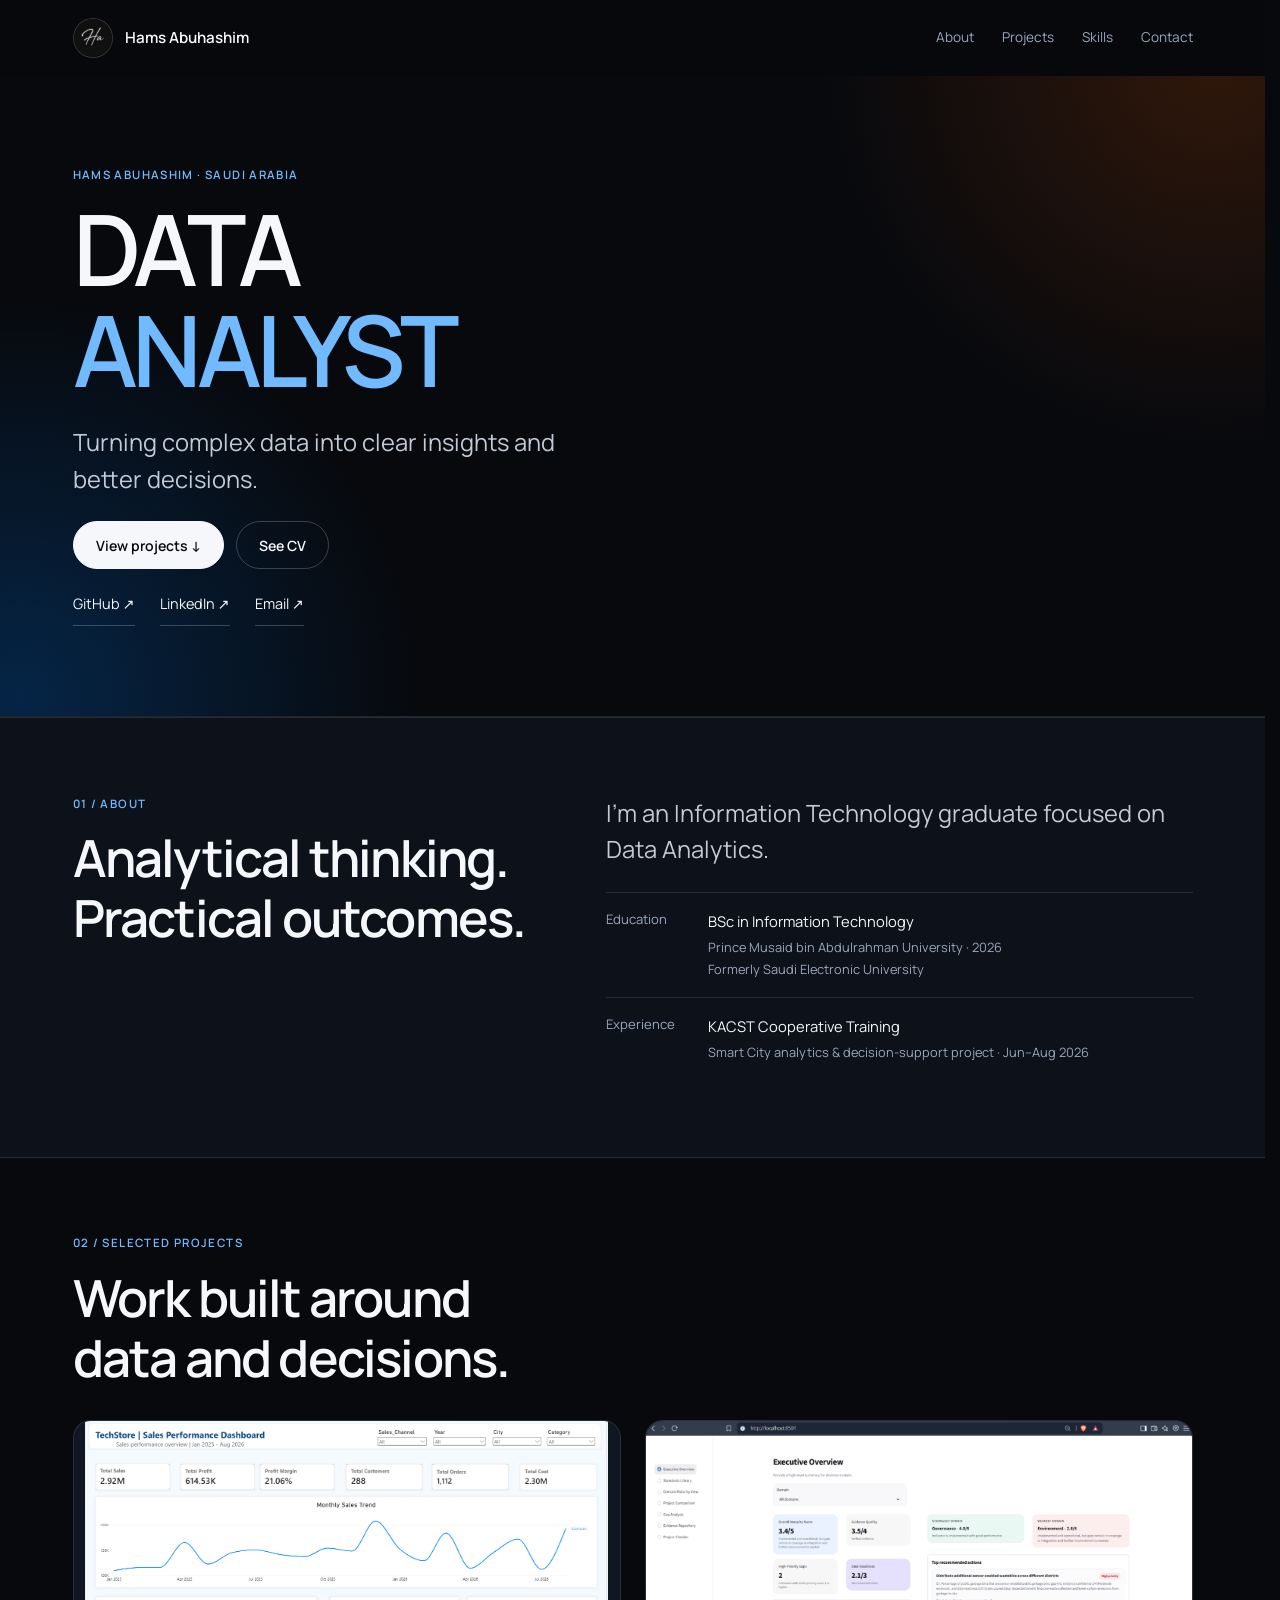
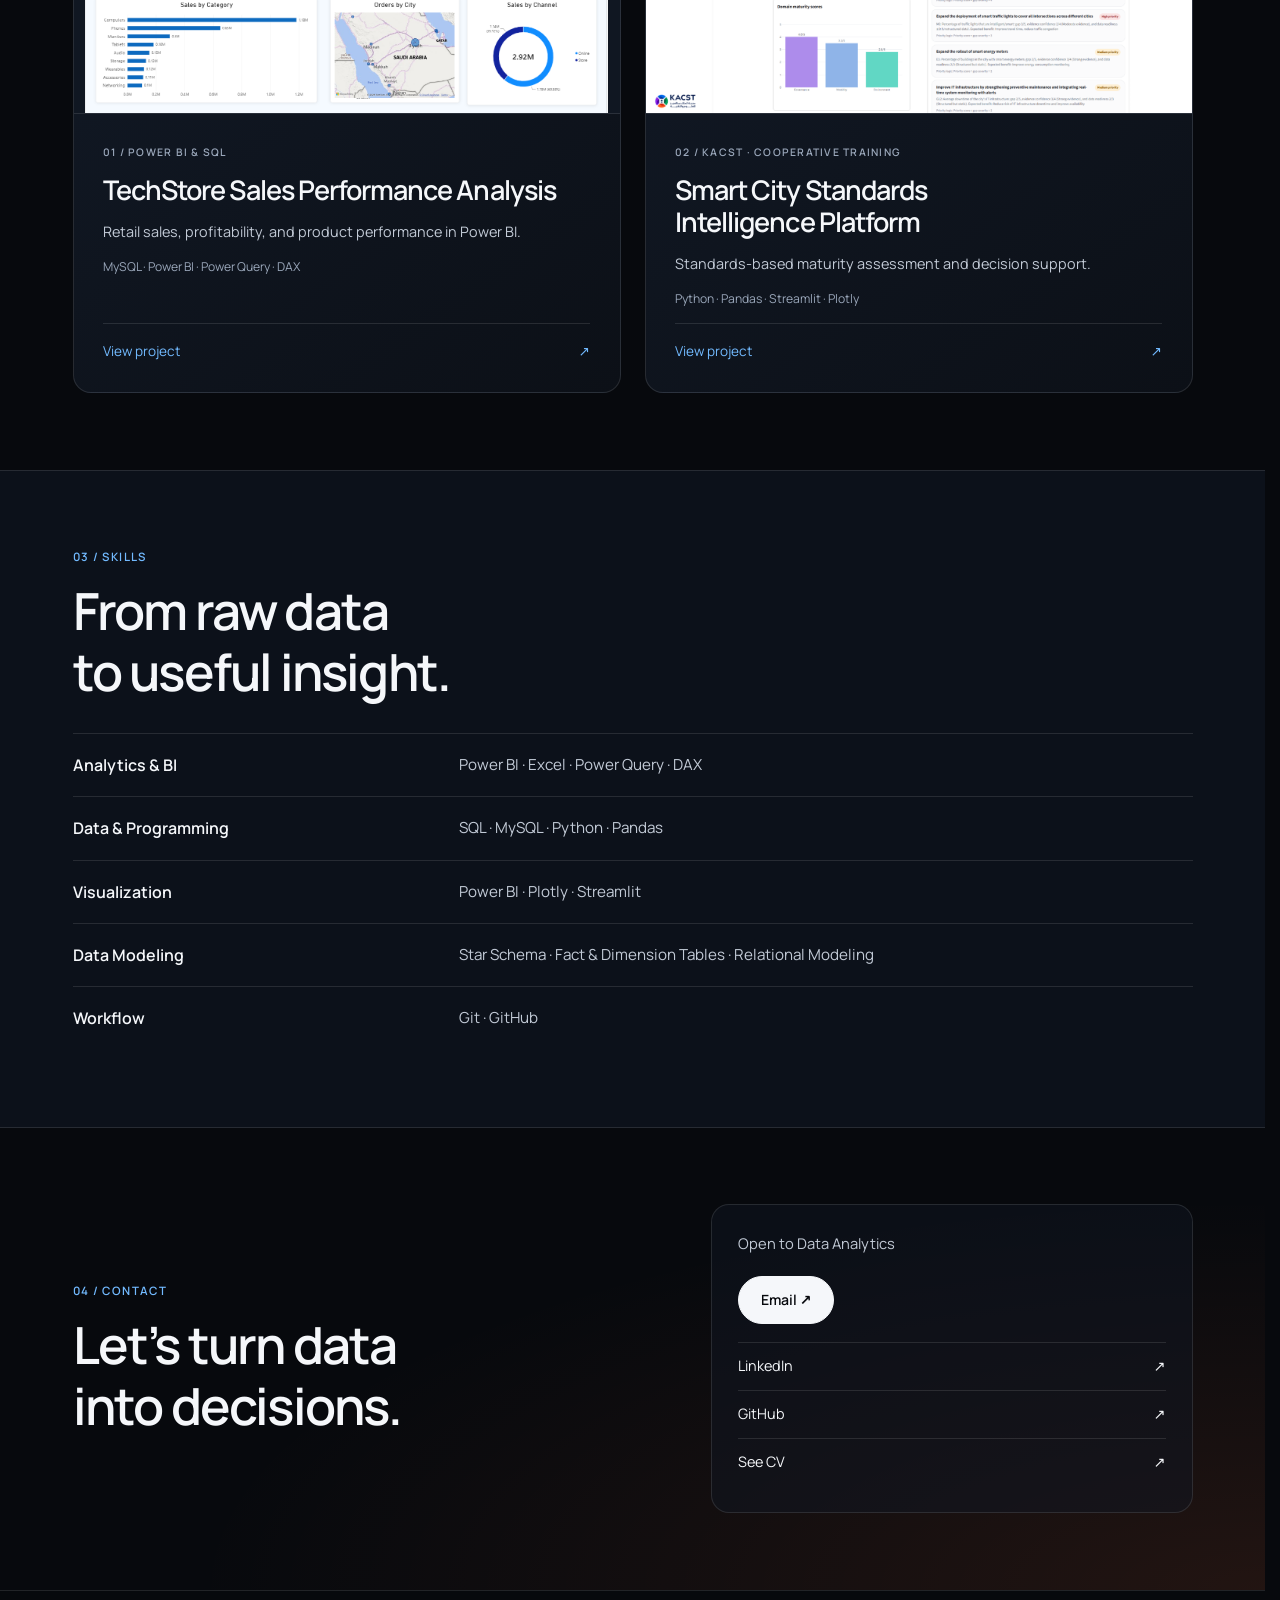
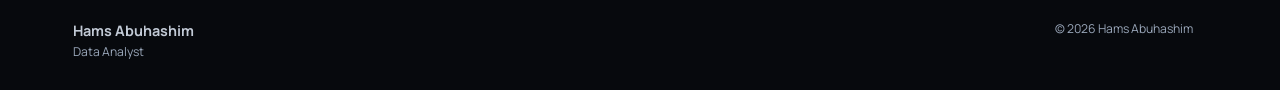
<file: index.html>
<!DOCTYPE html>
<html class="no-js" lang="en">
 <head>
  <meta charset="utf-8"/>
  <meta content="width=device-width, initial-scale=1" name="viewport"/>
  <meta content="Hams Abuhashim — Data Analyst portfolio featuring Power BI, SQL, Python, data modeling, and decision-support dashboards." name="description"/>
  <meta content="#07090D" name="theme-color"/>
  <meta content="dark" name="color-scheme"/>
  <meta content="website" property="og:type"/>
  <meta content="Hams Abuhashim | Data Analyst Portfolio" property="og:title"/>
  <meta content="Selected data analytics projects using Power BI, SQL, Python, and decision-support dashboards." property="og:description"/>
  <meta content="summary" name="twitter:card"/>
  <title>
   Hams Abuhashim | Data Analyst Portfolio
  </title>
  <link href="assets/favicon.svg" rel="icon" type="image/svg+xml"/>
  <link href="https://fonts.googleapis.com" rel="preconnect"/>
  <link crossorigin="" href="https://fonts.gstatic.com" rel="preconnect"/>
  <link href="https://fonts.googleapis.com/css2?family=Manrope:wght@400;500;600;700&amp;display=swap" rel="stylesheet"/>
  <link href="styles.css" rel="stylesheet"/>
  <script>
   document.documentElement.classList.remove('no-js');document.documentElement.classList.add('js');
  </script>
 </head>
 <body>
  <a class="skip-link" href="#main-content">
   Skip to content
  </a>
  <div aria-hidden="true" class="scroll-progress">
   <span data-scroll-progress="">
   </span>
  </div>
  <header class="site-header" data-header="">
   <div class="site-header__bar wrap">
    <a aria-label="Hams Abuhashim — home" class="brand" href="#top">
     <img alt="Ha glowing signature" class="brand__avatar" height="40" src="assets/avatar.png" width="40"/>
     <span>
      Hams Abuhashim
     </span>
    </a>
    <button aria-controls="site-nav" aria-expanded="false" aria-label="Open navigation" class="nav-toggle" data-nav-toggle="" type="button">
     <span class="nav-toggle__bar">
     </span>
     <span class="nav-toggle__bar">
     </span>
    </button>
    <nav aria-label="Main navigation" class="site-nav" data-nav="" id="site-nav">
     <ul class="site-nav__list">
      <li>
       <a class="site-nav__link" data-nav-link="" href="#about">
        About
       </a>
      </li>
      <li>
       <a class="site-nav__link" data-nav-link="" href="#projects">
        Projects
       </a>
      </li>
      <li>
       <a class="site-nav__link" data-nav-link="" href="#skills">
        Skills
       </a>
      </li>
      <li>
       <a class="site-nav__link" data-nav-link="" href="#contact">
        Contact
       </a>
      </li>
     </ul>
    </nav>
   </div>
  </header>
  <main id="main-content" tabindex="-1">
   <section aria-labelledby="hero-title" class="hero" id="top">
    <div aria-hidden="true" class="hero__glow hero__glow--warm">
    </div>
    <div aria-hidden="true" class="hero__glow hero__glow--blue">
    </div>
    <div class="wrap hero__grid">
     <div class="hero__content">
      <div data-hero="" style="--i:1">
       <p class="eyebrow">
        HAMS ABUHASHIM · SAUDI ARABIA
       </p>
       <h1 class="hero__title" id="hero-title">
        <span>
         DATA
        </span>
        <span class="hero__title-accent">
         ANALYST
        </span>
       </h1>
      </div>
      <p class="hero__statement" data-hero="" style="--i:2">
       Turning complex data into clear insights and better decisions.
      </p>
      <div class="hero__cta" data-hero="" style="--i:3">
       <div class="hero__actions">
        <a class="btn btn--primary" href="#projects">
         View projects ↓
        </a>
        <a aria-label="See CV (PDF, opens in a new tab)" class="btn btn--ghost" href="assets/Hams-Abuhashim-CV-2026.pdf" rel="noopener" target="_blank">
         See CV
        </a>
       </div>
       <div class="hero__links">
        <a class="link-line" href="https://github.com/mshams2" rel="noopener noreferrer" target="_blank">
         GitHub ↗
        </a>
        <a class="link-line" href="https://linkedin.com/in/1-mshams" rel="noopener noreferrer" target="_blank">
         LinkedIn ↗
        </a>
        <button aria-controls="email-dialog" aria-haspopup="dialog" class="link-line" data-open-dialog="email-dialog" type="button">
         Email ↗
        </button>
       </div>
      </div>
     </div>
    </div>
   </section>
   <section class="section section--alt" data-section="" id="about">
    <div class="wrap about__grid">
     <div class="about__title">
      <p class="section-label">
       01 / ABOUT
      </p>
      <h2 class="section-title reveal">
       Analytical thinking.
       <br/>
       Practical outcomes.
      </h2>
     </div>
     <div class="about__body reveal">
      <p class="lead">
       I’m an Information Technology graduate focused on Data Analytics.
      </p>
      <dl class="facts">
       <div>
        <dt>
         Education
        </dt>
        <dd>
         BSc in Information Technology
         <small>
          Prince Musaid bin Abdulrahman University · 2026
          <br/>
          Formerly Saudi Electronic University
         </small>
        </dd>
       </div>
       <div>
        <dt>
         Experience
        </dt>
        <dd>
         KACST Cooperative Training
         <small>
          Smart City analytics &amp; decision-support project · Jun–Aug 2026
         </small>
        </dd>
       </div>
      </dl>
     </div>
    </div>
   </section>
   <section class="section" data-section="" id="projects">
    <div class="wrap">
     <header class="section-head">
      <p class="section-label">
       02 / SELECTED PROJECTS
      </p>
      <h2 class="section-title reveal">
       Work built around
       <br/>
       data and decisions.
      </h2>
     </header>
     <div class="projects-grid">
      <article class="project reveal">
       <div class="project-card">
        <span class="project__preview">
         <img alt="Sales Performance Dashboard" decoding="async" height="747" loading="lazy" src="assets/techstore-overview.png" width="1396"/>
        </span>
        <div class="project__content">
         <span class="project__type">
          01 / POWER BI &amp; SQL
         </span>
         <h3 class="project__title" id="techstore-card-title">
          <button aria-controls="techstore-dialog" aria-haspopup="dialog" class="project-trigger" data-open-dialog="techstore-dialog" type="button">
           TechStore Sales Performance Analysis
          </button>
         </h3>
         <span class="project__summary">
          Retail sales, profitability, and product performance in Power BI.
         </span>
         <span class="project__tools">
          MySQL · Power BI · Power Query · DAX
         </span>
         <span class="project__open">
          View project
          <span aria-hidden="true">
           ↗
          </span>
         </span>
        </div>
       </div>
      </article>
      <article class="project reveal">
       <div class="project-card">
        <span class="project__preview">
         <img alt="Executive Overview" decoding="async" height="747" loading="lazy" src="assets/smartcity/executive-overview.png" width="1396"/>
        </span>
        <div class="project__content">
         <span class="project__type">
          02 / KACST · COOPERATIVE TRAINING
         </span>
         <h3 class="project__title" id="smartcity-card-title">
          <button aria-controls="smartcity-dialog" aria-haspopup="dialog" class="project-trigger" data-open-dialog="smartcity-dialog" type="button">
           Smart City Standards Intelligence Platform
          </button>
         </h3>
         <span class="project__summary">
          Standards-based maturity assessment and decision support.
         </span>
         <span class="project__tools">
          Python · Pandas · Streamlit · Plotly
         </span>
         <span class="project__open">
          View project
          <span aria-hidden="true">
           ↗
          </span>
         </span>
        </div>
       </div>
      </article>
     </div>
    </div>
   </section>
   <section class="section section--alt" data-section="" id="skills">
    <div class="wrap">
     <header class="section-head">
      <p class="section-label">
       03 / SKILLS
      </p>
      <h2 class="section-title reveal">
       From raw data
       <br/>
       to useful insight.
      </h2>
     </header>
     <dl class="skills reveal">
      <div>
       <dt>
        Analytics &amp; BI
       </dt>
       <dd>
        Power BI · Excel · Power Query · DAX
       </dd>
      </div>
      <div>
       <dt>
        Data &amp; Programming
       </dt>
       <dd>
        SQL · MySQL · Python · Pandas
       </dd>
      </div>
      <div>
       <dt>
        Visualization
       </dt>
       <dd>
        Power BI · Plotly · Streamlit
       </dd>
      </div>
      <div>
       <dt>
        Data Modeling
       </dt>
       <dd>
        Star Schema · Fact &amp; Dimension Tables · Relational Modeling
       </dd>
      </div>
      <div>
       <dt>
        Workflow
       </dt>
       <dd>
        Git · GitHub
       </dd>
      </div>
     </dl>
    </div>
   </section>
   <section class="section contact" data-section="" id="contact">
    <div class="wrap contact__grid">
     <div>
      <p class="section-label">
       04 / CONTACT
      </p>
      <h2 class="contact__title reveal">
       Let’s turn data into decisions.
      </h2>
     </div>
     <div class="contact__panel reveal">
      <p>
       Open to Data Analytics 
      </p>
      <div class="contact__primary">
       <button aria-controls="email-dialog" aria-haspopup="dialog" class="btn btn--primary" data-open-dialog="email-dialog" type="button">
        Email ↗
       </button>
      </div>
      <ul class="contact__links">
       <li>
        <a href="https://linkedin.com/in/1-mshams" rel="noopener noreferrer" target="_blank">
         LinkedIn
         <span>
          ↗
         </span>
        </a>
       </li>
       <li>
        <a href="https://github.com/mshams2" rel="noopener noreferrer" target="_blank">
         GitHub
         <span>
          ↗
         </span>
        </a>
       </li>
       <li>
        <a aria-label="See CV (PDF, opens in a new tab)" href="assets/Hams-Abuhashim-CV-2026.pdf" rel="noopener" target="_blank">
         See CV
         <span aria-hidden="true">
          ↗
         </span>
        </a>
       </li>
      </ul>
     </div>
    </div>
   </section>
  </main>
  <footer class="site-footer">
   <div class="wrap site-footer__grid">
    <div class="site-footer__identity">
     <div>
      <strong>
       Hams Abuhashim
      </strong>
      <span>
       Data Analyst
      </span>
     </div>
    </div>
    <span>
     ©
     <span data-current-year="">
     </span>
     Hams Abuhashim
    </span>
   </div>
  </footer>
  <button aria-label="Back to top" class="back-to-top" data-back-to-top="" type="button">
   ↑
  </button>
  <dialog aria-labelledby="techstore-title" class="modal project-modal" id="techstore-dialog">
   <div class="modal__bar">
    <span class="section-label">
     PROJECT 01
    </span>
    <button aria-label="Close project" autofocus="" class="close-button" data-close-dialog="" type="button">
     ×
    </button>
   </div>
   <div class="modal__body">
    <h2 id="techstore-title">
     TechStore Sales Performance Analysis
    </h2>
    <p class="modal__description">
     An end-to-end retail sales analytics project using a relational MySQL dataset, Power Query preparation, a star-schema data model, DAX measures, and interactive Power BI dashboards.
    </p>
    <h3 class="detail-label">
     Tools
    </h3>
    <ul class="tags">
     <li>
      MySQL
     </li>
     <li>
      Power BI
     </li>
     <li>
      Power Query
     </li>
     <li>
      DAX
     </li>
     <li>
      Data Modeling
     </li>
    </ul>
    <h3 class="detail-label">
     Workflow
    </h3>
    <ol class="workflow">
     <li>
      MySQL database
     </li>
     <li>
      Data preparation
     </li>
     <li>
      Star schema
     </li>
     <li>
      DAX measures
     </li>
     <li>
      Power BI dashboard
     </li>
    </ol>
    <section aria-label="techstore screenshots" class="gallery">
     <div class="gallery__head">
      <h3 class="detail-label">
       Project images
      </h3>
      <div class="gallery__controls" hidden="">
       <button aria-label="Previous screenshot" data-gallery-prev="" type="button">
        ←
       </button>
       <span aria-live="polite" data-gallery-status="">
       </span>
       <button aria-label="Next screenshot" data-gallery-next="" type="button">
        →
       </button>
      </div>
     </div>
     <div class="gallery__slides">
      <figure>
       <button aria-label="Enlarge Sales Performance Dashboard" class="gallery-shot" data-lightbox="assets/techstore-overview.png" type="button">
        <img alt="Sales Performance Dashboard" decoding="async" height="747" loading="lazy" src="assets/techstore-overview.png" width="1396"/>
       </button>
       <figcaption>
        Sales Performance Dashboard
       </figcaption>
      </figure>
      <figure>
       <button aria-label="Enlarge Product Analysis Dashboard" class="gallery-shot" data-lightbox="assets/techstore-product.png" type="button">
        <img alt="Product Analysis Dashboard" decoding="async" height="747" loading="lazy" src="assets/techstore-product.png" width="1396"/>
       </button>
       <figcaption>
        Product Analysis Dashboard
       </figcaption>
      </figure>
     </div>
    </section>
   </div>
  </dialog>
  <dialog aria-labelledby="smartcity-title" class="modal project-modal" id="smartcity-dialog">
   <div class="modal__bar">
    <span class="section-label">
     PROJECT 02
    </span>
    <button aria-label="Close project" autofocus="" class="close-button" data-close-dialog="" type="button">
     ×
    </button>
   </div>
   <div class="modal__body">
    <h2 id="smartcity-title">
     Smart City Standards Intelligence Platform
    </h2>
    <p class="modal__description">
     Developed during cooperative training at King Abdulaziz City for Science and Technology (KACST). An interactive platform for assessing smart city maturity, identifying gaps, and comparing projects through evidence quality and data readiness.
    </p>
    <h3 class="detail-label">
     Tools
    </h3>
    <ul class="tags">
     <li>
      Python
     </li>
     <li>
      Pandas
     </li>
     <li>
      Streamlit
     </li>
     <li>
      Plotly
     </li>
     <li>
      SQLite
     </li>
     <li>
      Excel
     </li>
    </ul>
    <h3 class="detail-label">
     Workflow
    </h3>
    <ol class="workflow">
     <li>
      Data collection
     </li>
     <li>
      Cleaning &amp; structuring
     </li>
     <li>
      Assessment logic
     </li>
     <li>
      Analytics
     </li>
     <li>
      Visualization
     </li>
     <li>
      Decision support
     </li>
    </ol>
    <section aria-label="smartcity screenshots" class="gallery">
     <div class="gallery__head">
      <h3 class="detail-label">
       Project images
      </h3>
      <div class="gallery__controls" hidden="">
       <button aria-label="Previous screenshot" data-gallery-prev="" type="button">
        ←
       </button>
       <span aria-live="polite" data-gallery-status="">
       </span>
       <button aria-label="Next screenshot" data-gallery-next="" type="button">
        →
       </button>
      </div>
     </div>
     <div class="gallery__slides">
      <figure>
       <button aria-label="Enlarge Executive Overview" class="gallery-shot" data-lightbox="assets/smartcity/executive-overview.png" type="button">
        <img alt="Executive Overview" decoding="async" height="747" loading="lazy" src="assets/smartcity/executive-overview.png" width="1396"/>
       </button>
       <figcaption>
        Executive Overview
       </figcaption>
      </figure>
      <figure>
       <button aria-label="Enlarge Standards Library" class="gallery-shot" data-lightbox="assets/smartcity/standards-library.png" type="button">
        <img alt="Standards Library" decoding="async" height="762" loading="lazy" src="assets/smartcity/standards-library.png" width="1417"/>
       </button>
       <figcaption>
        Standards Library
       </figcaption>
      </figure>
      <figure>
       <button aria-label="Enlarge Domain Maturity" class="gallery-shot" data-lightbox="assets/smartcity/domain-maturity.png" type="button">
        <img alt="Domain Maturity" decoding="async" height="737" loading="lazy" src="assets/smartcity/domain-maturity.png" width="1381"/>
       </button>
       <figcaption>
        Domain Maturity
       </figcaption>
      </figure>
      <figure>
       <button aria-label="Enlarge Project Comparison" class="gallery-shot" data-lightbox="assets/smartcity/project-comparison.png" type="button">
        <img alt="Project Comparison" decoding="async" height="733" loading="lazy" src="assets/smartcity/project-comparison.png" width="1382"/>
       </button>
       <figcaption>
        Project Comparison
       </figcaption>
      </figure>
      <figure>
       <button aria-label="Enlarge Gap Analysis" class="gallery-shot" data-lightbox="assets/smartcity/gap-analysis.png" type="button">
        <img alt="Gap Analysis" decoding="async" height="735" loading="lazy" src="assets/smartcity/gap-analysis.png" width="1377"/>
       </button>
       <figcaption>
        Gap Analysis
       </figcaption>
      </figure>
     </div>
    </section>
   </div>
  </dialog>
  <dialog aria-labelledby="email-title" class="modal email-modal" id="email-dialog">
   <div class="modal__bar modal__bar--minimal">
    <button aria-label="Close email popup" autofocus="" class="close-button" data-close-dialog="" type="button">
     ×
    </button>
   </div>
   <div class="modal__body">
    <h2 id="email-title">
     Let’s connect
    </h2>
    <p class="email-address" id="email-address">
     1mshams.hassan@gmail.com
    </p>
    <div class="email-actions">
     <button class="btn btn--primary" data-copy-email="" type="button">
      Copy Email
     </button>
    </div>
    <p aria-live="polite" class="copy-status" data-copy-status="" role="status">
    </p>
   </div>
  </dialog>
  <dialog aria-labelledby="image-title" class="modal lightbox" id="image-dialog">
   <div class="modal__bar">
    <h2 id="image-title">
     Project image
    </h2>
    <button aria-label="Close image preview" autofocus="" class="close-button" data-close-dialog="" type="button">
     ×
    </button>
   </div>
   <div class="lightbox__scroll">
    <img alt="" data-lightbox-image=""/>
   </div>
  </dialog>
   <script defer="" src="script.js">
  </script>
 </body>
</html>
</file>
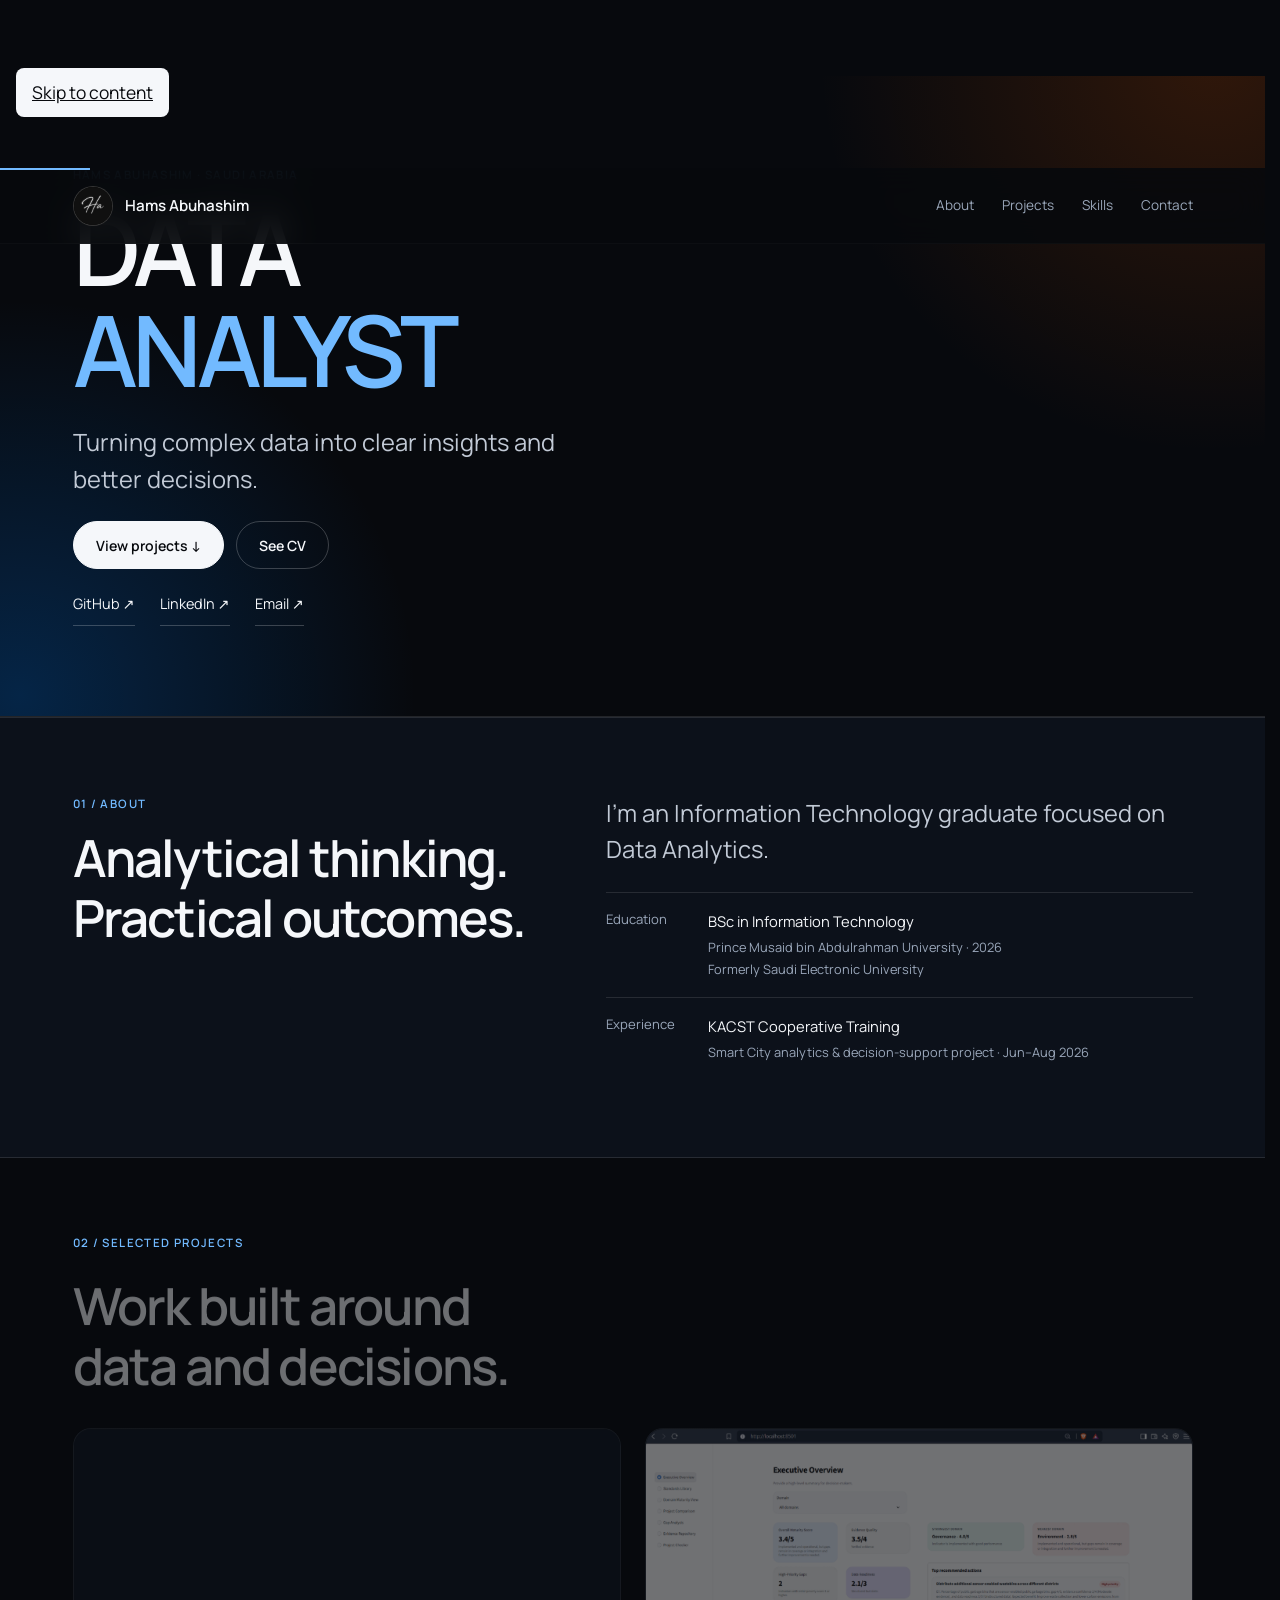
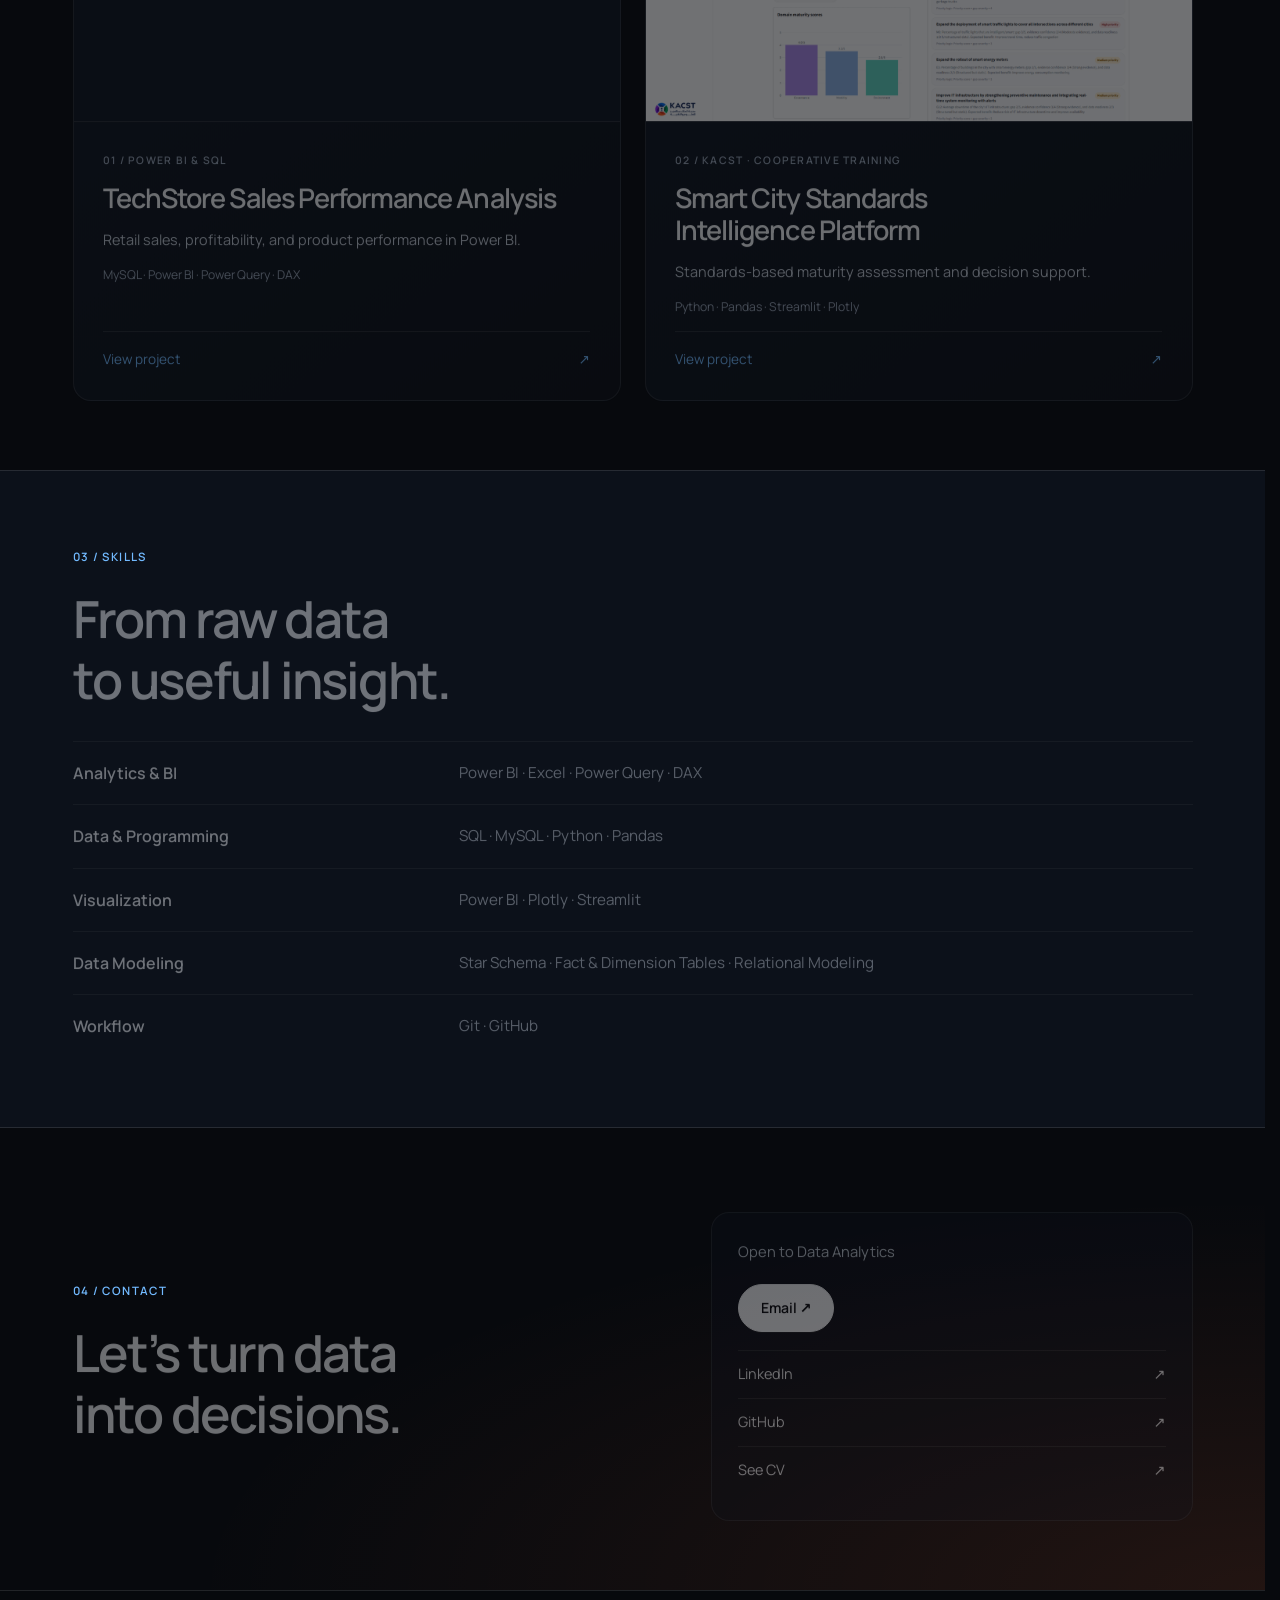
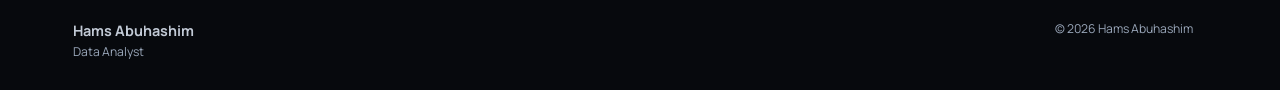
<file: smartcity.html>
<!DOCTYPE html>
<html lang="en">
 <head>
  <meta charset="utf-8"/>
  <meta content="width=device-width,initial-scale=1" name="viewport"/>
  <meta content="0;url=index.html#projects" http-equiv="refresh"/>
  <meta content="noindex" name="robots"/>
  <title>
   Smart City Standards Intelligence Platform | Hams Abuhashim
  </title>
  <link href="styles.css" rel="stylesheet"/>
 </head>
 <body>
  <main class="wrap section">
   <h1 class="section-title">
    Smart City Standards Intelligence Platform
   </h1>
   <p>
    This project now opens inside the portfolio.
   </p>
   <a class="btn btn--primary" href="index.html#projects">
    View selected projects →
   </a>
  </main>
 </body>
</html>
</file>
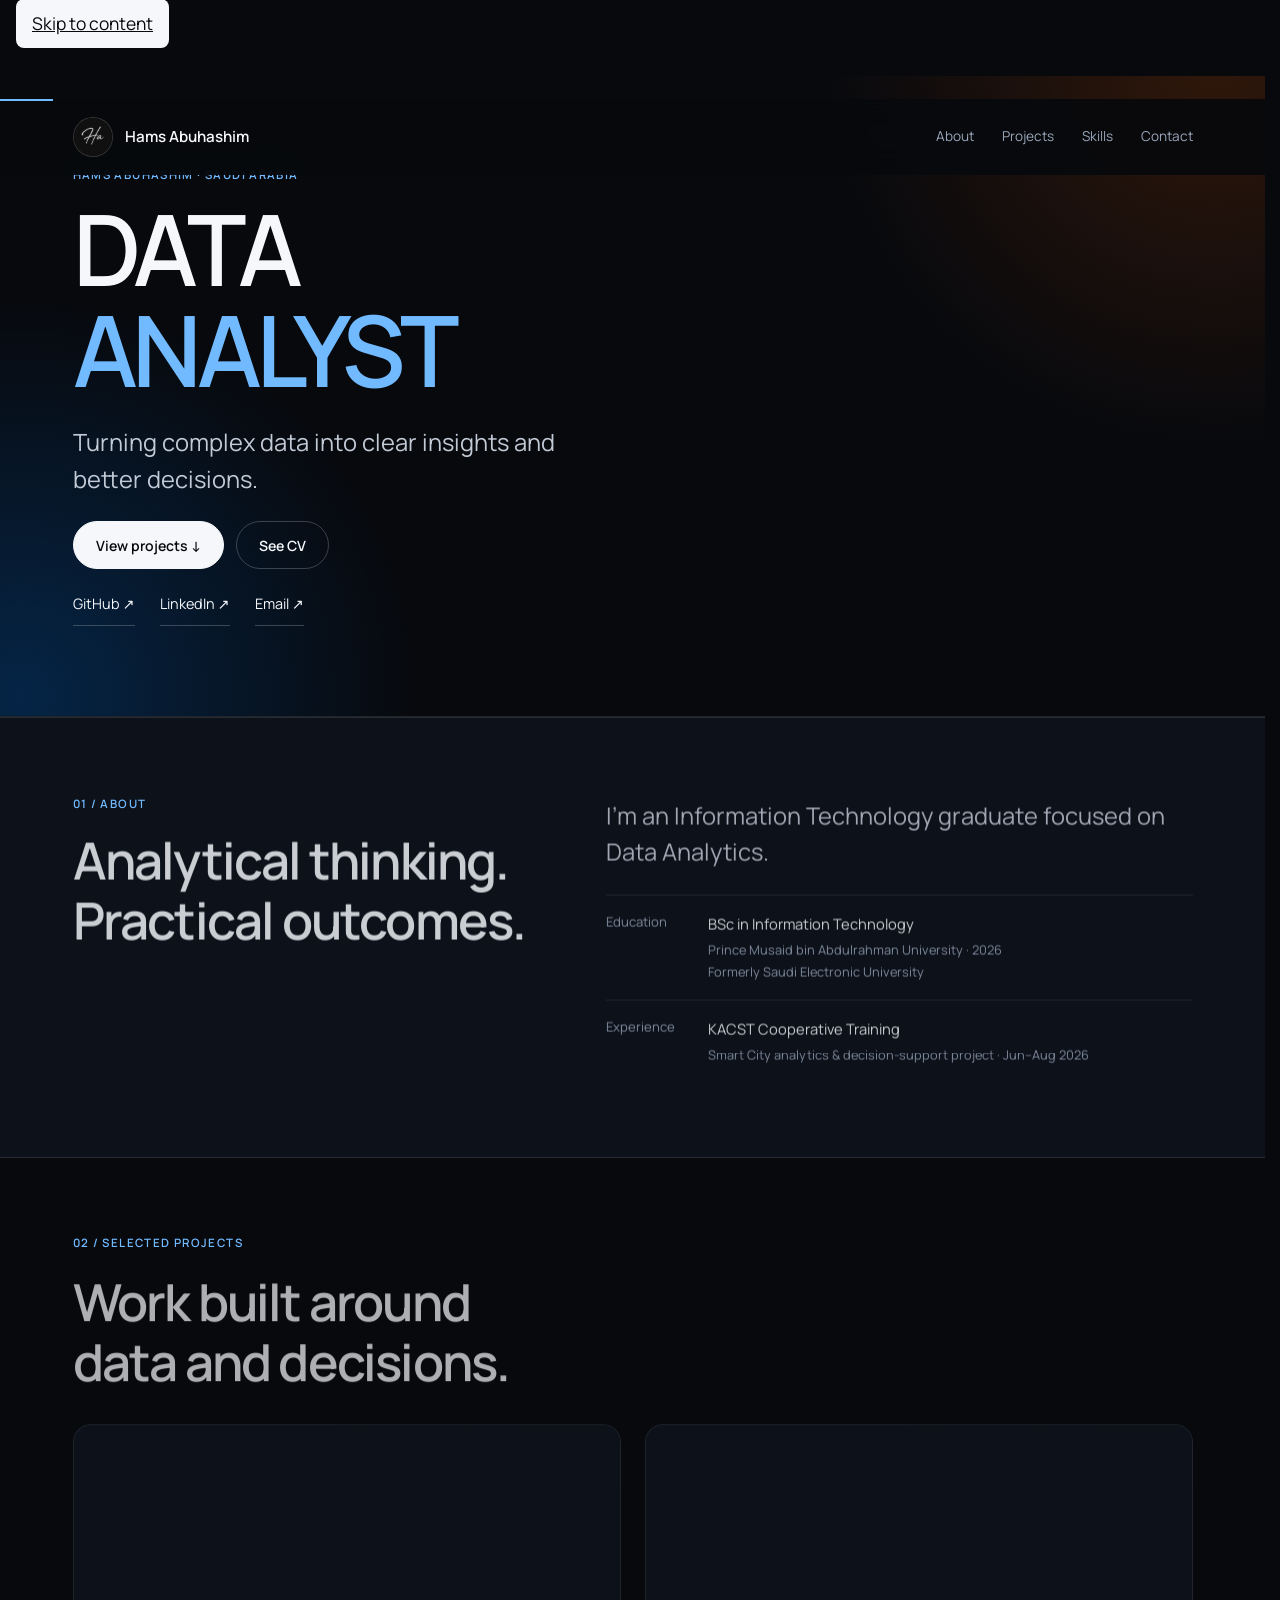
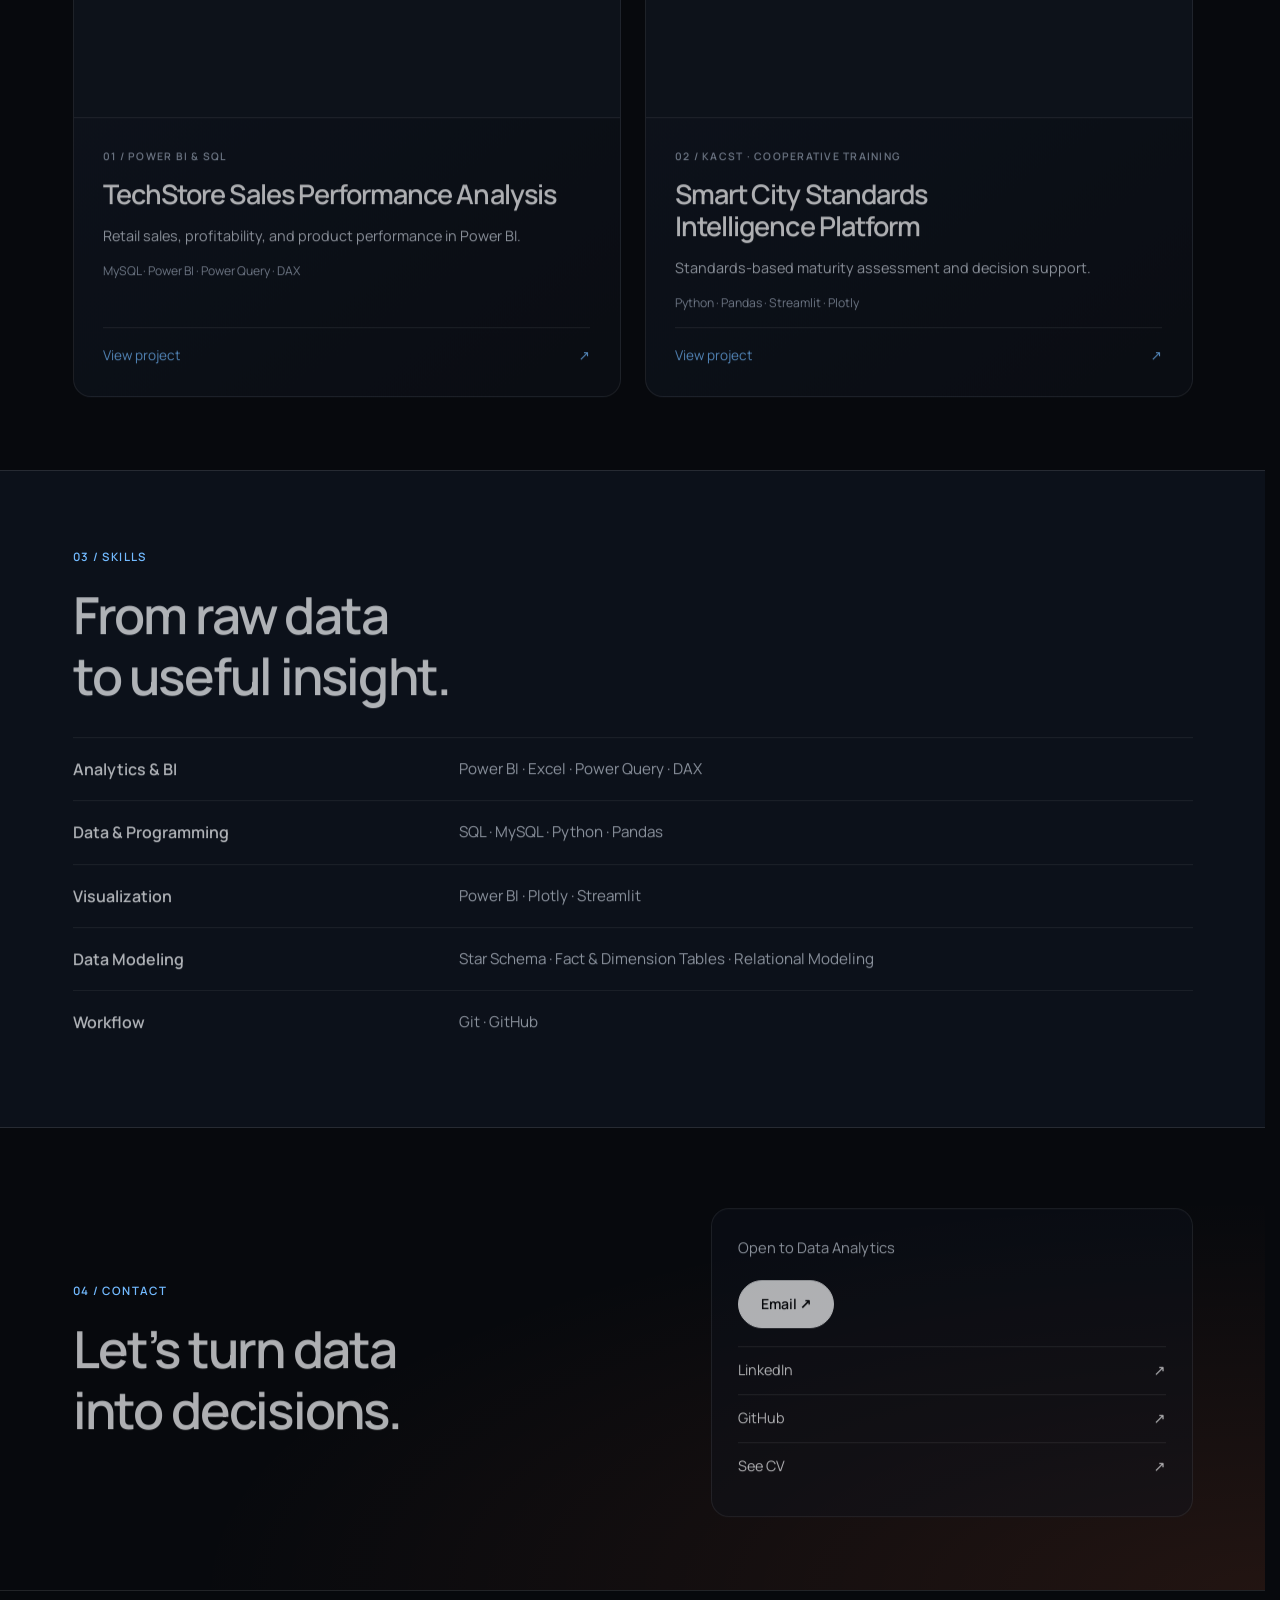
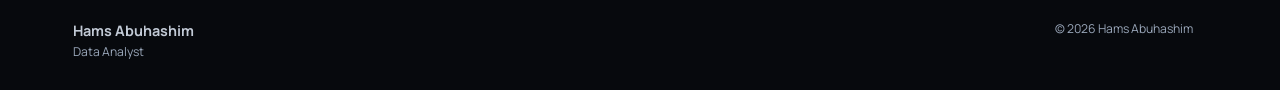
<file: techstore.html>
<!DOCTYPE html>
<html lang="en">
 <head>
  <meta charset="utf-8"/>
  <meta content="width=device-width,initial-scale=1" name="viewport"/>
  <meta content="0;url=index.html#projects" http-equiv="refresh"/>
  <meta content="noindex" name="robots"/>
  <title>
   TechStore Sales Performance Analysis | Hams Abuhashim
  </title>
  <link href="styles.css" rel="stylesheet"/>
 </head>
 <body>
  <main class="wrap section">
   <h1 class="section-title">
    TechStore Sales Performance Analysis
   </h1>
   <p>
    This project now opens inside the portfolio.
   </p>
   <a class="btn btn--primary" href="index.html#projects">
    View selected projects →
   </a>
  </main>
 </body>
</html>
</file>
<file: styles.css>
/* Hams Abuhashim — compact portfolio. Vanilla CSS, shared type and spacing scale. */
/* 01 Reset */
*,*::before,*::after{box-sizing:border-box}body,h1,h2,h3,p,figure,dl,dd,ul,ol{margin:0}ul,ol{padding:0;list-style:none}img{display:block;max-width:100%;height:auto}button,a{-webkit-tap-highlight-color:transparent}button{font:inherit;color:inherit;cursor:pointer}button{padding:0;border:0;background:none}a{color:inherit}button:disabled{cursor:default;opacity:.35}[hidden]{display:none!important}
/* 02 Variables */
:root{color-scheme:dark;--bg:#07090d;--surface:#0c111a;--card:#101722;--text:#f5f7fa;--soft:#c2cad6;--muted:#9aa7ba;--accent:#72baff;--line:#ffffff1c;--line-strong:#ffffff36;--radius:18px;--pad:clamp(18px,5vw,64px);--header-h:76px;--font:'Manrope','Segoe UI',system-ui,sans-serif;--body:clamp(1rem,.97rem + .15vw,1.1rem);--lead:clamp(1.2rem,1rem + .6vw,1.6rem);--heading:clamp(1.9rem,1.2rem + 2.5vw,3.25rem);--project:clamp(1.3rem,1.05rem + .8vw,1.8rem);--hero:clamp(3.25rem,2rem + 5.2vw,6.5rem)}
/* 03 Typography */
html{scroll-padding-top:calc(var(--header-h) + 20px);scrollbar-gutter:stable}body{font:var(--body)/1.65 var(--font);background:var(--bg);color:var(--text);-webkit-font-smoothing:antialiased}h1,h2,h3{font-weight:600;line-height:1.18;letter-spacing:-.035em;text-wrap:balance}p{color:var(--soft)}.section-title,.contact__title{font-size:var(--heading)}.lead,.hero__statement{font-size:var(--lead);line-height:1.55}.lead{max-width:40ch}.section-label,.eyebrow,.project__type{color:var(--accent);font-size:.72rem;font-weight:600;letter-spacing:.12em;line-height:1.6}.detail-label{font-size:.75rem;letter-spacing:.12em;text-transform:uppercase;color:var(--muted);margin:22px 0 10px}.section-label{margin-bottom:14px}.link-line{text-decoration:none;border-bottom:1px solid var(--line-strong);padding:9px 0;font-size:.9rem}.link-line:hover{color:var(--accent)}.btn{display:inline-flex;align-items:center;justify-content:center;min-height:48px;padding:12px 22px;border:1px solid var(--line-strong);border-radius:999px;font-size:.88rem;font-weight:600;text-decoration:none;line-height:1.4;transition:background .2s,transform .2s}.btn:hover{transform:translateY(-2px);background:#ffffff12}.btn--primary{background:var(--text);color:var(--bg);border-color:var(--text)}.btn--primary:hover{background:var(--accent);border-color:var(--accent)}
/* 04 Layout */
.wrap{width:min(100%,1248px);padding-inline:var(--pad);margin:auto}.section{padding-block:clamp(52px,6vw,84px)}.section--alt{background:var(--surface);border-block:1px solid var(--line)}.section-head{margin-bottom:32px}[id]{scroll-margin-top:calc(var(--header-h) + 16px)}
/* 05 Navigation */
.site-header{position:sticky;top:0;z-index:20;height:var(--header-h);background:#07090de8;border-bottom:1px solid transparent;backdrop-filter:blur(16px);transition:border-color .2s}.site-header.is-scrolled{border-color:var(--line)}.site-header__bar{height:100%;display:flex;align-items:center;justify-content:space-between;gap:16px}.brand{display:flex;align-items:center;gap:12px;text-decoration:none;font-size:.95rem;font-weight:600;white-space:nowrap}.brand__avatar{width:40px;height:40px;object-fit:cover;object-position:center;background:#000;border:1px solid var(--line-strong);border-radius:50%;flex-shrink:0}.site-nav__list{display:flex;gap:28px}.site-nav__link{display:block;color:var(--muted);text-decoration:none;font-size:.85rem;padding:10px 0;border-bottom:1px solid transparent}.site-nav__link:hover,.site-nav__link[aria-current]{color:var(--text);border-color:var(--accent)}.nav-toggle{display:none;width:44px;height:44px;border:1px solid var(--line-strong);border-radius:50%;position:relative;flex-shrink:0}.nav-toggle__bar{position:absolute;left:12px;right:12px;height:1px;background:var(--text);top:17px}.nav-toggle__bar:last-child{top:25px}.nav-toggle[aria-expanded=true] .nav-toggle__bar:first-child{top:21px;transform:rotate(45deg)}.nav-toggle[aria-expanded=true] .nav-toggle__bar:last-child{top:21px;transform:rotate(-45deg)}
/* 06 Hero */
.hero{position:relative;isolation:isolate;overflow:clip;border-bottom:1px solid var(--line)}.hero__grid{padding-block:clamp(52px,7vw,100px)}.hero__content{display:grid;gap:24px;max-width:780px}.hero__glow{position:absolute;z-index:-1;width:800px;height:800px;pointer-events:none;border-radius:50%}.hero__glow--warm{top:-420px;right:-350px;background:radial-gradient(circle,#c24a0038,transparent 70%)}.hero__glow--blue{left:-380px;bottom:-380px;background:radial-gradient(circle,#0069d34a,transparent 70%)}.hero__status{display:flex;align-items:center;gap:11px;font-size:.8rem;color:var(--soft)}.hero__dot{width:6px;height:6px;border-radius:50%;background:var(--accent);box-shadow:0 0 0 4px #87c5ff12;flex-shrink:0}.hero__title{font-size:var(--hero);line-height:1.02;font-weight:600;letter-spacing:-.055em;margin-top:15px}.hero__title>span{display:block}.hero__title-accent{color:var(--accent)}.hero__statement{max-width:35ch}.hero__cta{display:grid;gap:14px}.hero__actions,.hero__links{display:flex;flex-wrap:wrap;gap:12px}.hero__links{gap:25px}
/* 07 About */
.about__grid{display:grid;grid-template-columns:1fr 1.25fr;gap:clamp(28px,5vw,70px)}.facts{margin-top:24px}.facts>div{padding:16px 0;border-top:1px solid var(--line);display:grid;grid-template-columns:90px 1fr;gap:12px}.facts dt{color:var(--muted);font-size:.82rem}.facts dd{font-size:.92rem}.facts small{display:block;margin-top:4px;color:var(--muted);font-size:.8rem;line-height:1.7}
/* 08 Projects */
.projects-grid{display:grid;grid-template-columns:repeat(2,minmax(0,1fr));gap:24px}.project{min-width:0}.project-card{display:flex;flex-direction:column;width:100%;height:100%;text-align:left;background:linear-gradient(145deg,#121a27,#0c1017);border:1px solid var(--line);border-radius:var(--radius);overflow:hidden;transition:border-color .25s,box-shadow .25s}.project-card:hover{border-color:#87c5ff66;box-shadow:0 12px 50px -24px #168bff55}.project__preview{display:block;aspect-ratio:1.86;background:#101722;overflow:hidden;width:100%;border-bottom:1px solid var(--line)}.project__preview img{width:100%;height:100%;object-fit:contain;transition:transform .4s}.project-card:hover img{transform:scale(1.025)}.project__content{display:flex;flex-direction:column;gap:14px;padding:clamp(20px,2.3vw,30px);flex:1}.project__type{color:var(--muted);font-size:.65rem}.project__title{font-size:var(--project)}.project__summary{color:var(--soft);font-size:.9rem;line-height:1.6}.project__tools{color:var(--muted);font-size:.76rem}.project__open{display:flex;justify-content:space-between;align-items:center;border-top:1px solid var(--line);padding-top:16px;margin-top:auto;font-size:.85rem;color:var(--accent)}.project__open>span{transition:transform .2s}.project-card:hover .project__open>span{transform:translate(3px,-3px)}
/* 09 Modals */
.modal{margin:auto;padding:0;width:min(900px,calc(100% - 48px));max-width:none;max-height:calc(100dvh - 64px);color:var(--text);background:#0d131d;border:1px solid #334052;border-radius:var(--radius);box-shadow:0 32px 120px #000b;overflow:hidden}.modal[open]{display:flex;flex-direction:column}.modal::backdrop{background:#020407d9;backdrop-filter:blur(7px)}.modal__bar{display:flex;align-items:center;justify-content:space-between;gap:12px;padding:12px 22px;border-bottom:1px solid var(--line);flex-shrink:0}.modal__bar .section-label{margin:0}.close-button{width:44px;height:44px;border-radius:50%;border:1px solid var(--line-strong);font-size:1.6rem;line-height:1;flex-shrink:0}.close-button:hover{background:#ffffff12}.modal__body{padding:24px 30px 30px;overflow:auto;overscroll-behavior:contain;min-height:0}.modal__body>h2{font-size:clamp(1.4rem,1rem + 1.5vw,2rem);max-width:28ch}.modal__description{margin-top:14px;font-size:.92rem;max-width:78ch}.tags{display:flex;flex-wrap:wrap;gap:7px}.tags li{padding:4px 11px;border:1px solid var(--line);background:#ffffff04;border-radius:999px;font-size:.76rem;color:var(--soft)}.workflow{display:flex;flex-wrap:wrap;gap:8px 10px}.workflow li{font-size:.76rem;color:var(--soft)}.workflow li:not(:last-child)::after{content:'→';margin-left:10px;color:var(--accent)}.project-note{font-size:.8rem;padding:14px 0 0;color:var(--accent)}.gallery__head{display:flex;align-items:center;justify-content:space-between;gap:10px;margin:22px 0 12px}.gallery__head .detail-label{margin:0}.gallery__controls{display:flex;align-items:center;gap:12px;font-size:.75rem;color:var(--muted)}.gallery__controls button{border:1px solid var(--line-strong);border-radius:50%;width:44px;height:44px;font-size:1.1rem}.gallery__slides figure+figure{margin-top:20px}.gallery__slides figure[hidden]+figure{margin-top:0}.gallery-shot{position:relative;display:block;width:100%;border:1px solid var(--line-strong);border-radius:10px;overflow:hidden;background:#fff;cursor:zoom-in}.gallery-shot img{width:100%;height:auto}.gallery figcaption{font-size:.8rem;color:var(--muted);padding-top:8px}.email-modal{width:min(480px,calc(100% - 32px))}.email-address{margin-block:16px 24px;overflow-wrap:anywhere;font-size:1rem}.email-actions{display:flex;flex-wrap:wrap;gap:10px}.copy-status{min-height:1.7em;margin-top:14px;color:var(--accent);font-size:.8rem}.lightbox{width:min(1500px,calc(100% - 32px));max-height:calc(100dvh - 32px)}.lightbox .modal__bar h2{font-size:.95rem;letter-spacing:0}.lightbox__scroll{overflow:auto;overscroll-behavior:contain;min-height:0;background:#fff}.lightbox__scroll img{width:100%;max-width:none}.modal-open{overflow:hidden}
/* 10 Skills */
.skills>div{display:grid;grid-template-columns:1fr 2fr;gap:20px;padding:18px 0;border-top:1px solid var(--line)}.skills dt{font-weight:600;font-size:1rem}.skills dd{font-size:.95rem;color:var(--soft)}
/* 11 Contact */
.contact{background:radial-gradient(ellipse at 100% 100%,#ff71381c,transparent 60%)}.contact__grid{display:grid;grid-template-columns:1.2fr 1fr;align-items:center;gap:60px}.contact__title{max-width:16ch}.contact__panel{padding:26px;border:1px solid var(--line);border-radius:var(--radius);background:#10172280}.contact__panel>p{font-size:.92rem;margin-bottom:20px}.contact__primary{margin-bottom:18px}.contact__links a{display:flex;justify-content:space-between;align-items:center;min-height:48px;border-top:1px solid var(--line);font-size:.9rem;text-decoration:none}.contact__links a:hover{color:var(--accent)}
/* 12 Footer */
.site-footer{padding-block:28px;border-top:1px solid var(--line);font-size:.76rem;color:var(--muted)}.site-footer__grid{display:flex;justify-content:space-between;gap:20px;flex-wrap:wrap}.site-footer__identity strong{display:block;font-size:.9rem;color:var(--soft)}
/* 13 Utilities */
:focus-visible{outline:2px solid var(--accent);outline-offset:4px}.skip-link{position:fixed;left:16px;top:-100px;z-index:40;background:var(--text);color:var(--bg);padding:10px 16px;border-radius:8px}.skip-link:focus{top:12px}.scroll-progress{position:fixed;inset:0 0 auto;height:2px;z-index:30;pointer-events:none}.scroll-progress span{display:block;height:100%;background:var(--accent);transform:scaleX(0);transform-origin:left}.back-to-top{position:fixed;right:20px;bottom:20px;z-index:15;width:44px;height:44px;border-radius:50%;border:1px solid var(--line-strong);background:#101722;visibility:hidden;opacity:0;transition:opacity .2s}.back-to-top.is-visible{visibility:visible;opacity:1}
/* 14 Motion */
@media(prefers-reduced-motion:no-preference){html{scroll-behavior:smooth}.reveal.is-pending{opacity:0;transform:translateY(14px)}.reveal{transition:opacity .5s,transform .5s}}
@media(prefers-reduced-motion:reduce){*,*::before,*::after{animation:none!important;transition:none!important;scroll-behavior:auto!important}}
/* 15 Responsive */
@media(max-width:860px){.about__grid{grid-template-columns:1fr}.about__title .section-title br{display:none}.contact__grid{gap:28px;grid-template-columns:1fr 1fr}.site-nav__list{gap:20px}}
@media(max-width:767px){:root{--header-h:68px}.js .nav-toggle{display:block}.site-header{height:auto;min-height:var(--header-h)}.site-header__bar{min-height:var(--header-h);flex-wrap:wrap}.site-nav{width:100%;padding-bottom:16px}.site-nav__list{justify-content:space-between;gap:10px}.js .site-nav{display:none;position:absolute;top:100%;left:0;right:0;padding:12px var(--pad) 24px;background:#0c111afa;border-bottom:1px solid var(--line)}.js .site-nav.is-open{display:block}.js .site-nav__list{display:block}.js .site-nav__link{padding:14px 0}.projects-grid,.contact__grid{grid-template-columns:1fr}.hero__grid{padding-block:44px 52px}.hero__content{gap:22px}.hero__title{font-size:clamp(3.15rem,12.5vw,5.5rem)}.eyebrow{font-size:.66rem}.project__title{font-size:1.45rem}.skills>div{grid-template-columns:1fr;gap:5px;padding-block:16px}.modal{width:calc(100% - 16px);max-height:calc(100dvh - 16px);border-radius:14px}.modal__bar{padding:10px 16px}.modal__body{padding:20px 18px}.email-modal{width:calc(100% - 32px)}.email-actions .btn{flex:1 1 100%}.gallery__head{gap:6px}.gallery__controls{gap:8px}.gallery__controls button{width:44px}.detail-label{font-size:.69rem}.lightbox__scroll img{width:max(100%,900px)}.facts>div{grid-template-columns:1fr;gap:4px}.brand{font-size:.88rem}.hero__status{font-size:.72rem}.contact__panel{padding:22px}.section-head .section-title br{display:none}}
/* Entire card is clickable while its title remains a semantic heading. */
.project-card{position:relative}.project-trigger{text-align:left;font:inherit;line-height:inherit;letter-spacing:inherit}.project-trigger::after{content:'';position:absolute;inset:0;z-index:1;border-radius:var(--radius)}.project-card:focus-within{outline:2px solid var(--accent);outline-offset:4px}.project-trigger:focus-visible{outline:none}
.gallery__controls [data-gallery-status]{white-space:nowrap;min-width:2.5em;text-align:center}

.modal__bar--minimal{justify-content:flex-end}
</file>
